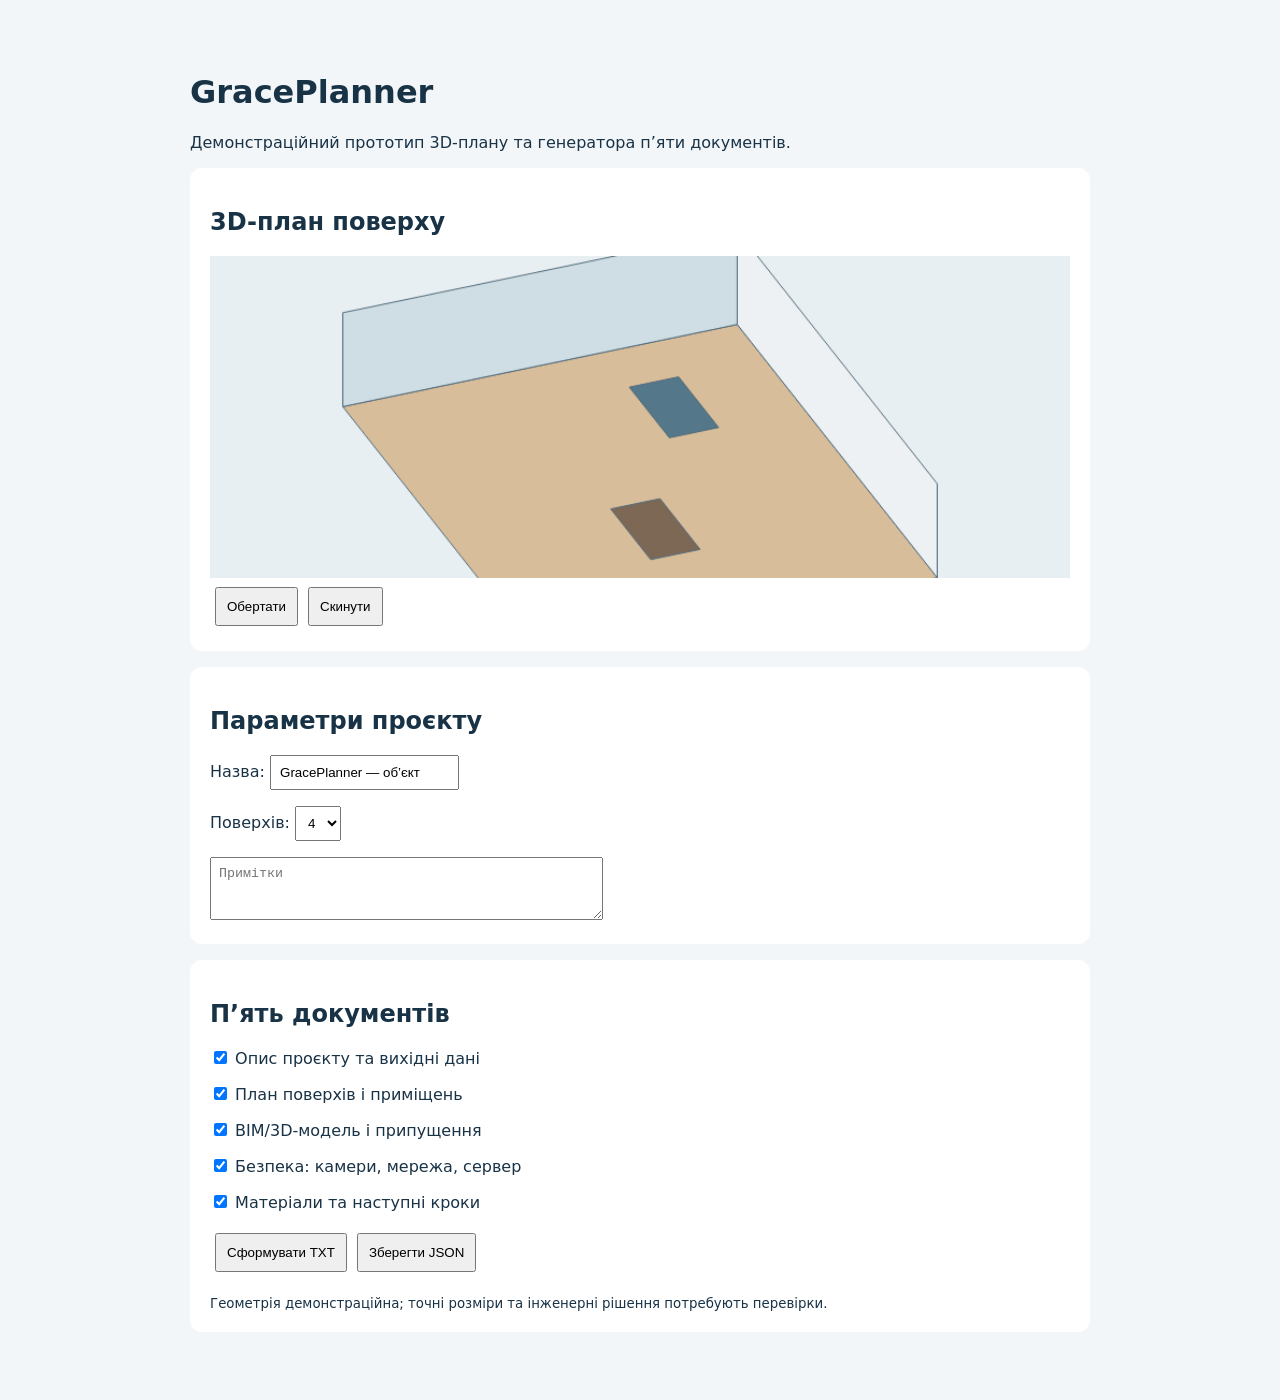
<file: graceplanner/index.html>
<!doctype html><html lang="uk"><meta charset="utf-8"><meta name="viewport" content="width=device-width,initial-scale=1"><title>GracePlanner</title><style>body{font:16px system-ui;max-width:900px;margin:32px auto;padding:20px;background:#f3f6f8;color:#183246}section{background:white;padding:20px;margin:16px 0;border-radius:12px}canvas{width:100%;background:#e8eff2}button{padding:10px;margin:5px}input,textarea,select{padding:8px}</style><h1>GracePlanner</h1><p>Демонстраційний прототип 3D-плану та генератора п’яти документів.</p><section><h2>3D-план поверху</h2><canvas id="c" width="800" height="300"></canvas><button onclick="a+=.3;draw()">Обертати</button><button onclick="a=.4;draw()">Скинути</button></section><section><h2>Параметри проєкту</h2><p>Назва: <input id="n" value="GracePlanner — об’єкт"></p><p>Поверхів: <select id="f"><option>1</option><option>2</option><option>3</option><option selected>4</option><option>5</option><option>6</option></select></p><textarea id="notes" placeholder="Примітки" rows="3" cols="45"></textarea></section><section><h2>П’ять документів</h2><div id="d"><p><input type="checkbox" checked> Опис проєкту та вихідні дані</p><p><input type="checkbox" checked> План поверхів і приміщень</p><p><input type="checkbox" checked> BIM/3D-модель і припущення</p><p><input type="checkbox" checked> Безпека: камери, мережа, сервер</p><p><input type="checkbox" checked> Матеріали та наступні кроки</p></div><button onclick="gen()">Сформувати TXT</button><button onclick="save()">Зберегти JSON</button><p id="s"></p><small>Геометрія демонстраційна; точні розміри та інженерні рішення потребують перевірки.</small></section><script>let a=.4;function draw(){let c=document.getElementById('c'),x=c.getContext('2d');x.clearRect(0,0,800,300);function p(X,Y,Z){return [400+(X*Math.cos(a)-Z*Math.sin(a)-X*Math.sin(a)-Z*Math.cos(a))*35,220+(X*Math.cos(a)-Z*Math.sin(a)+X*Math.sin(a)+Z*Math.cos(a))*18-Y*35]}function f(v,col){x.beginPath();v.forEach((v,i)=>{let t=p(...v);i?x.lineTo(...t):x.moveTo(...t)});x.closePath();x.fillStyle=col;x.fill();x.strokeStyle='#526b7b';x.stroke()}f([[-5,0,-4],[5,0,-4],[5,0,4],[-5,0,4]],'#d8bd9a');f([[-5,0,-4],[5,0,-4],[5,2.5,-4],[-5,2.5,-4]],'#edf1f3');f([[-5,0,-4],[-5,0,4],[-5,2.5,4],[-5,2.5,-4]],'#cfdee4');f([[-3,.5,-2],[-1,.5,-2],[-1,.5,-1],[-3,.5,-1]],'#54788a');f([[1,.5,0],[3,.5,0],[3,.5,1],[1,.5,1]],'#7d6856')}function data(){return {project:document.getElementById('n').value,floors:document.getElementById('f').value,notes:document.getElementById('notes').value,documents:[...document.querySelectorAll('#d input')].filter(e=>e.checked).map(e=>e.parentElement.innerText.trim())}}function dl(n,s,t){let u=URL.createObjectURL(new Blob([s],{type:t})),e=document.createElement('a');e.href=u;e.download=n;e.click();setTimeout(()=>URL.revokeObjectURL(u),1000)}function gen(){let z=data();dl('graceplanner-documents.txt',z.documents.map(t=>t+'\nПроєкт: '+z.project+'\nПоверхів: '+z.floors+'\nПримітки: '+(z.notes||'Не вказано')+'\nСтатус: чернетка для перевірки.').join('\n\n'),'text/plain;charset=utf-8');document.getElementById('s').innerText='Документ сформовано'}function save(){dl('graceplanner-project.json',JSON.stringify(data(),null,2),'application/json')}draw()</script>
</file>
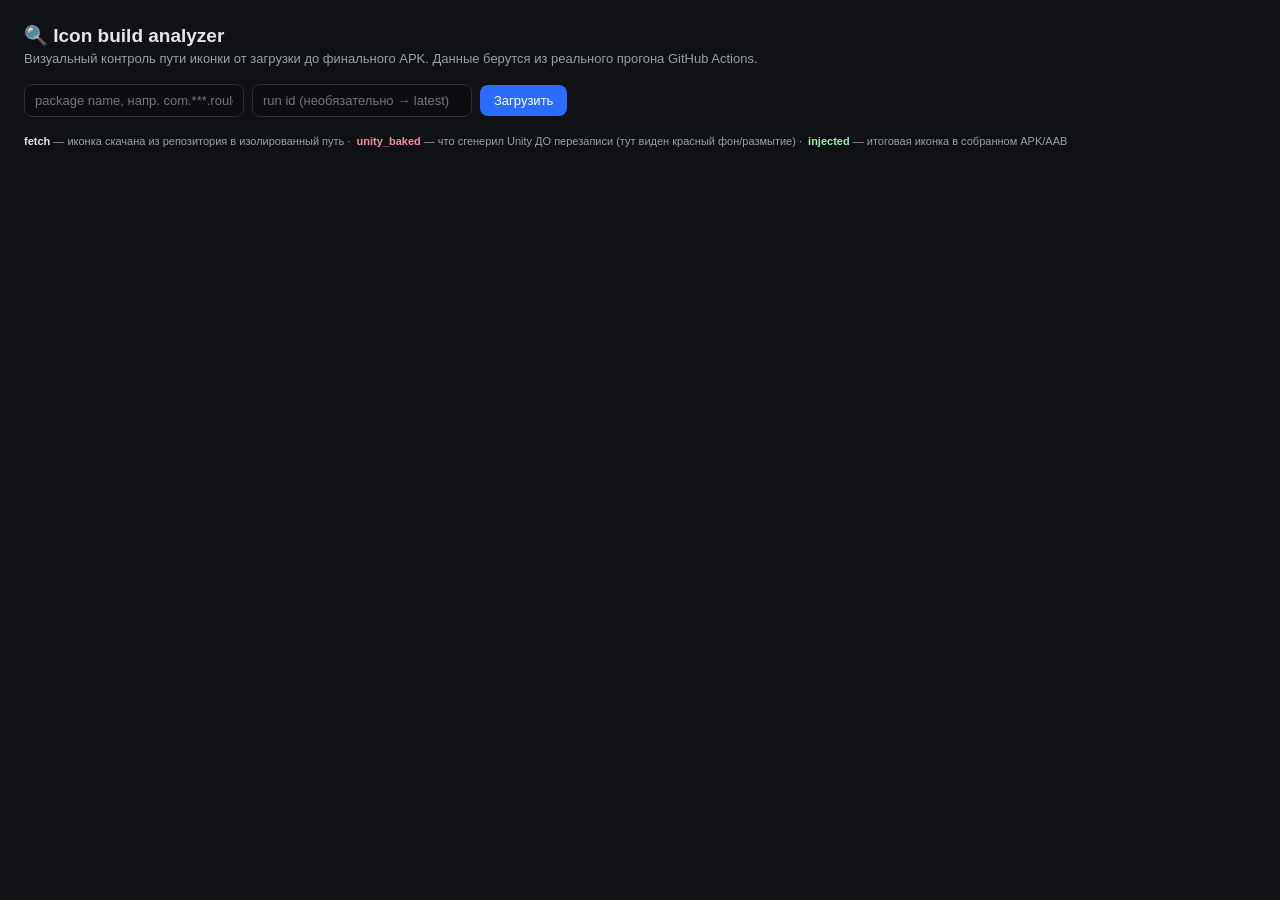
<file: icon/index.html>
<!doctype html>
<html lang="ru">
<head>
<meta charset="utf-8">
<meta name="viewport" content="width=device-width, initial-scale=1">
<title>ZeyWin · Icon build analyzer</title>
<style>
  :root{--bg:#0f1115;--card:#1b1f27;--line:#2a2f3a;--txt:#e6e6e6;--muted:#9aa0a6;--blue:#7fd1ff;--red:#ff8a9a;--green:#8ff0b0;--amber:#ffd479}
  *{box-sizing:border-box}
  body{margin:0;background:var(--bg);color:var(--txt);font-family:-apple-system,Segoe UI,Roboto,Arial,sans-serif;padding:24px}
  h1{font-size:19px;margin:0 0 4px}
  .sub{color:var(--muted);font-size:13px;margin-bottom:18px}
  .controls{display:flex;gap:8px;flex-wrap:wrap;align-items:center;margin-bottom:18px}
  input{background:#0c0e12;border:1px solid var(--line);color:var(--txt);border-radius:8px;padding:8px 10px;font-size:13px;min-width:220px}
  button{background:#2b6cff;border:0;color:#fff;border-radius:8px;padding:8px 14px;font-size:13px;cursor:pointer}
  button:hover{filter:brightness(1.1)}
  .flow{display:flex;gap:0;align-items:stretch;overflow-x:auto;padding-bottom:10px}
  .card{background:var(--card);border:1px solid var(--line);border-radius:12px;padding:12px;min-width:220px;max-width:240px;flex:0 0 auto}
  .card h3{margin:0 0 6px;font-size:12px}
  .card .act{font-size:11px;color:var(--muted);min-height:46px}
  .card img{width:84px;height:84px;border-radius:16px;display:block;margin:8px auto;background:#fff;object-fit:contain}
  .card .path{font-size:10px;color:#9ff;word-break:break-all}
  .card .md5{font-size:10px;color:var(--muted);margin-top:4px}
  .arrow{display:flex;align-items:center;color:#5b6472;font-size:22px;padding:0 4px;flex:0 0 auto}
  .badge{display:inline-block;font-size:10px;padding:2px 7px;border-radius:6px;margin-bottom:6px}
  .b-fetch{background:#10314a;color:var(--blue)}
  .b-baked{background:#4a1620;color:var(--red)}
  .b-injected{background:#10331f;color:var(--green)}
  .b-other{background:#2a2f3a;color:var(--muted)}
  .err{color:var(--red);background:#2a1216;border:1px solid #5a1320;border-radius:10px;padding:12px;font-size:13px}
  .ok{color:var(--green)}
  .meta{font-size:12px;color:var(--muted);margin-bottom:14px}
  .legend{font-size:11px;color:var(--muted);margin-top:16px}
  .legend b{color:var(--txt)}
</style>
</head>
<body>
<h1>🔍 Icon build analyzer</h1>
<div class="sub">Визуальный контроль пути иконки от загрузки до финального APK. Данные берутся из реального прогона GitHub Actions.</div>

<div class="controls">
  <input id="pkg" placeholder="package name, напр. com.***.roulette" value="">
  <input id="run" placeholder="run id (необязательно → latest)" value="">
  <button onclick="load()">Загрузить</button>
</div>

<div id="meta" class="meta"></div>
<div id="out"></div>

<div class="legend">
  <b>fetch</b> — иконка скачана из репозитория в изолированный путь ·&nbsp;
  <b style="color:var(--red)">unity_baked</b> — что сгенерил Unity ДО перезаписи (тут виден красный фон/размытие) ·&nbsp;
  <b style="color:var(--green)">injected</b> — итоговая иконка в собранном APK/AAB
</div>

<script>
const CI_CDN = "https://raw.githubusercontent.com/zey-win/ci-cd/main";

function badgeClass(step){
  if(step==="fetch") return "b-fetch";
  if(step==="unity_baked") return "b-baked";
  if(step==="injected") return "b-injected";
  return "b-other";
}
function label(step){ return step; }

async function load(){
  const pkg = document.getElementById("pkg").value.trim();
  const run = document.getElementById("run").value.trim();
  const meta = document.getElementById("meta");
  const out = document.getElementById("out");
  out.innerHTML = "";
  if(!pkg){ meta.textContent = "Введите package name."; return; }
  meta.textContent = "Загрузка трассировки для " + pkg + (run?(" · run "+run):" · latest") + " …";
  const file = run ? `${run}.json` : `latest.json`;
  const url = `${CI_CDN}/builds/${encodeURIComponent(pkg)}/icon-trace/${file}`;
  let data;
  try{
    const r = await fetch(url);
    if(!r.ok) throw new Error("HTTP "+r.status);
    data = await r.json();
  }catch(e){
    out.innerHTML = `<div class="err">
      <b>Трассировка не найдена (${e.message}).</b><br>
      Запрошен URL: <code>${url}</code><br><br>
      Почему:<br>
      • Прогон с таким <code>run</code> ещё не публиковал трейс — новый пайплайн начал писать трейс только с последнего коммита в <code>build-apk.yml</code>.<br>
      • Вы указали старый run (например 29682155143) — он собирался ДО нового пайплайна и трейса не оставлял.<br>
      • Package name указан неверно.<br><br>
      <b>Что сделать:</b> запустите новую сборку рулетки с обновлённым workflow. После прогона в ci-cd появятся <code>builds/&lt;pkg&gt;/icon-trace/latest.json</code> и <code>&lt;новый_run&gt;.json</code>. Тогда откройте страницу без параметра <code>run</code> (возьмёт latest) или с новым run id.
    </div>`;
    meta.textContent = "";
    return;
  }
  meta.innerHTML = `run_id: <code>${data.run_id}</code> · package: <code>${data.package}</code> · шагов: ${data.steps.length} <span class="ok">✓</span>`;
  render(data.steps);
}

function render(steps){
  const out = document.getElementById("out");
  let html = '<div class="flow">';
  steps.forEach((s,i)=>{
    const img = s.img ? `<img src="${s.img}">` : `<img style="background:#222">`;
    html += `
      <div class="card">
        <span class="badge ${badgeClass(s.step)}">${label(s.step)}</span>
        <h3>${s.action||""}</h3>
        ${img}
        <div class="path">${s.src||""} →<br>${s.dst||""}</div>
        <div class="md5">md5: ${s.md5||"?"}</div>
      </div>`;
    if(i < steps.length-1) html += `<div class="arrow">→</div>`;
  });
  html += '</div>';
  const hasInjected = steps.some(s => s.step === "injected");
  if(!hasInjected){
    html += '<div class="err" style="margin-top:14px">⚠ Трейс неполный: нет шага <b>injected</b>. Прогон, видимо, был отменён или упал до финальной инъекции иконки — перезапустите сборку целиком.</div>';
  }
  out.innerHTML = html;
}

// автозагрузка из URL ?pkg=...&run=...
const p = new URLSearchParams(location.search);
if(p.get("pkg")){ document.getElementById("pkg").value = p.get("pkg"); }
if(p.get("run")){ document.getElementById("run").value = p.get("run"); }
if(p.get("pkg")){ load(); }
</script>
</body>
</html>
</file>
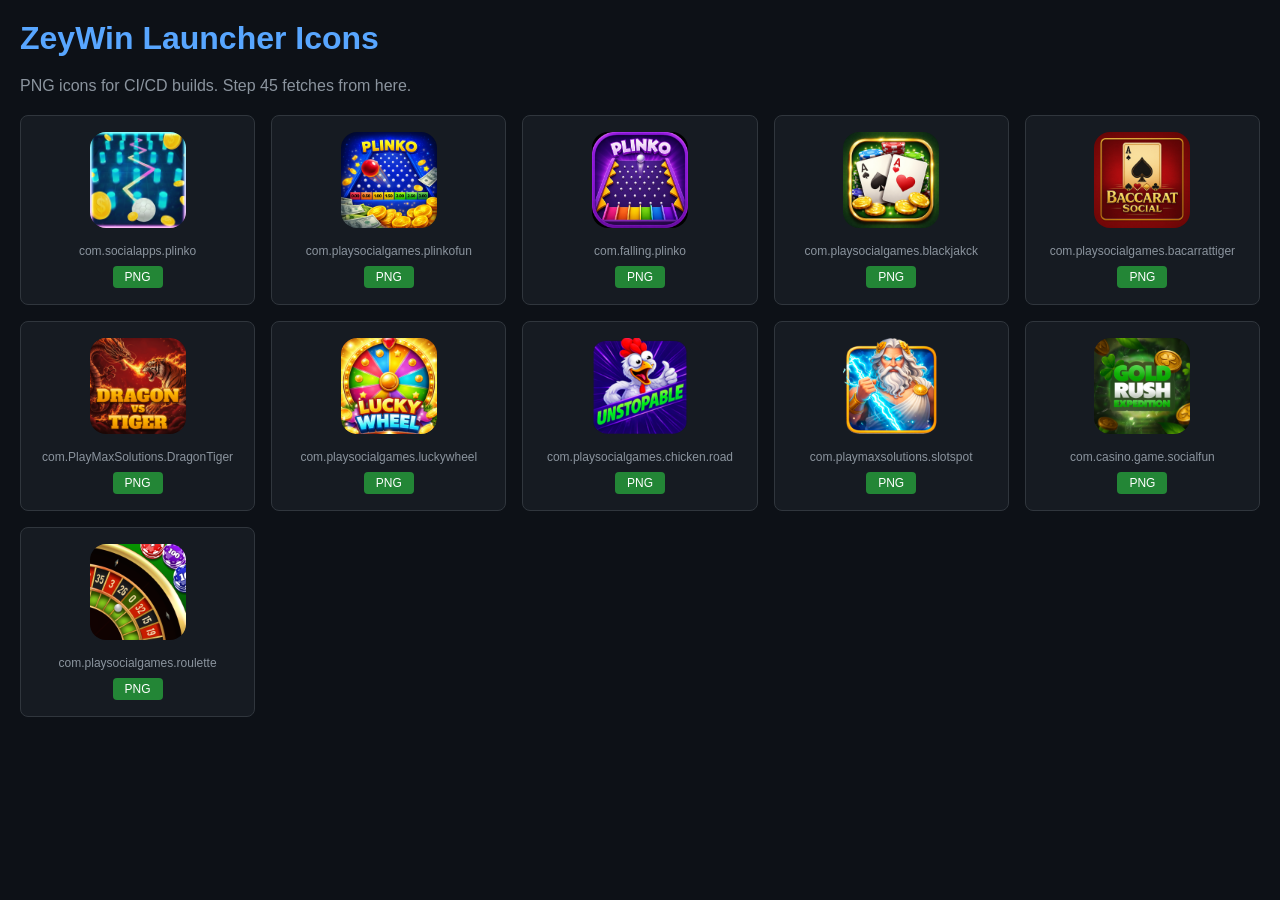
<file: icons/index.html>
<!DOCTYPE html>
<html lang="en">
<head>
  <meta charset="UTF-8">
  <meta name="viewport" content="width=device-width, initial-scale=1.0">
  <title>ZeyWin Icons</title>
  <style>
    * { margin: 0; padding: 0; box-sizing: border-box; }
    body { font-family: -apple-system, BlinkMacSystemFont, 'Segoe UI', Roboto, sans-serif; background: #0d1117; color: #c9d1d9; padding: 20px; }
    h1 { color: #58a6ff; margin-bottom: 20px; }
    .grid { display: grid; grid-template-columns: repeat(auto-fill, minmax(200px, 1fr)); gap: 16px; }
    .card { background: #161b22; border: 1px solid #30363d; border-radius: 8px; padding: 16px; text-align: center; }
    .card img { width: 96px; height: 96px; border-radius: 16px; margin-bottom: 12px; }
    .card .pkg { font-size: 12px; color: #8b949e; word-break: break-all; }
    .card .btn { display: inline-block; margin-top: 8px; padding: 4px 12px; background: #238636; color: #fff; text-decoration: none; border-radius: 4px; font-size: 12px; }
    .card .btn:hover { background: #2ea043; }
  </style>
</head>
<body>
  <h1>ZeyWin Launcher Icons</h1>
  <p style="color:#8b949e;margin-bottom:20px">PNG icons for CI/CD builds. Step 45 fetches from here.</p>
  <div id="icons" class="grid"></div>
  <script>
    const ICONS = [
      'com.socialapps.plinko', 'com.playsocialgames.plinkofun', 'com.falling.plinko',
      'com.playsocialgames.blackjakck', 'com.playsocialgames.bacarrattiger',
      'com.PlayMaxSolutions.DragonTiger', 'com.playsocialgames.luckywheel',
      'com.playsocialgames.chicken.road', 'com.playmaxsolutions.slotspot',
      'com.casino.game.socialfun', 'com.playsocialgames.roulette'
    ];
    const grid = document.getElementById('icons');
    ICONS.forEach(pkg => {
      const card = document.createElement('div');
      card.className = 'card';
      card.innerHTML = `
        <img src="${pkg}.png" alt="${pkg}" onerror="this.src='data:image/svg+xml,<svg xmlns=%22http://www.w3.org/2000/svg%22 viewBox=%220 0 100 100%22><rect fill=%22%2330363d%22 width=%22100%22 height=%22100%22/><text x=%2250%22 y=%2255%22 text-anchor=%22middle%22 fill=%22%238b949e%22 font-size=%2214%22>🎮</text></svg>'">
        <div class="pkg">${pkg}</div>
        <a class="btn" href="${pkg}.png">PNG</a>
      `;
      grid.appendChild(card);
    });
  </script>
</body>
</html>
</file>
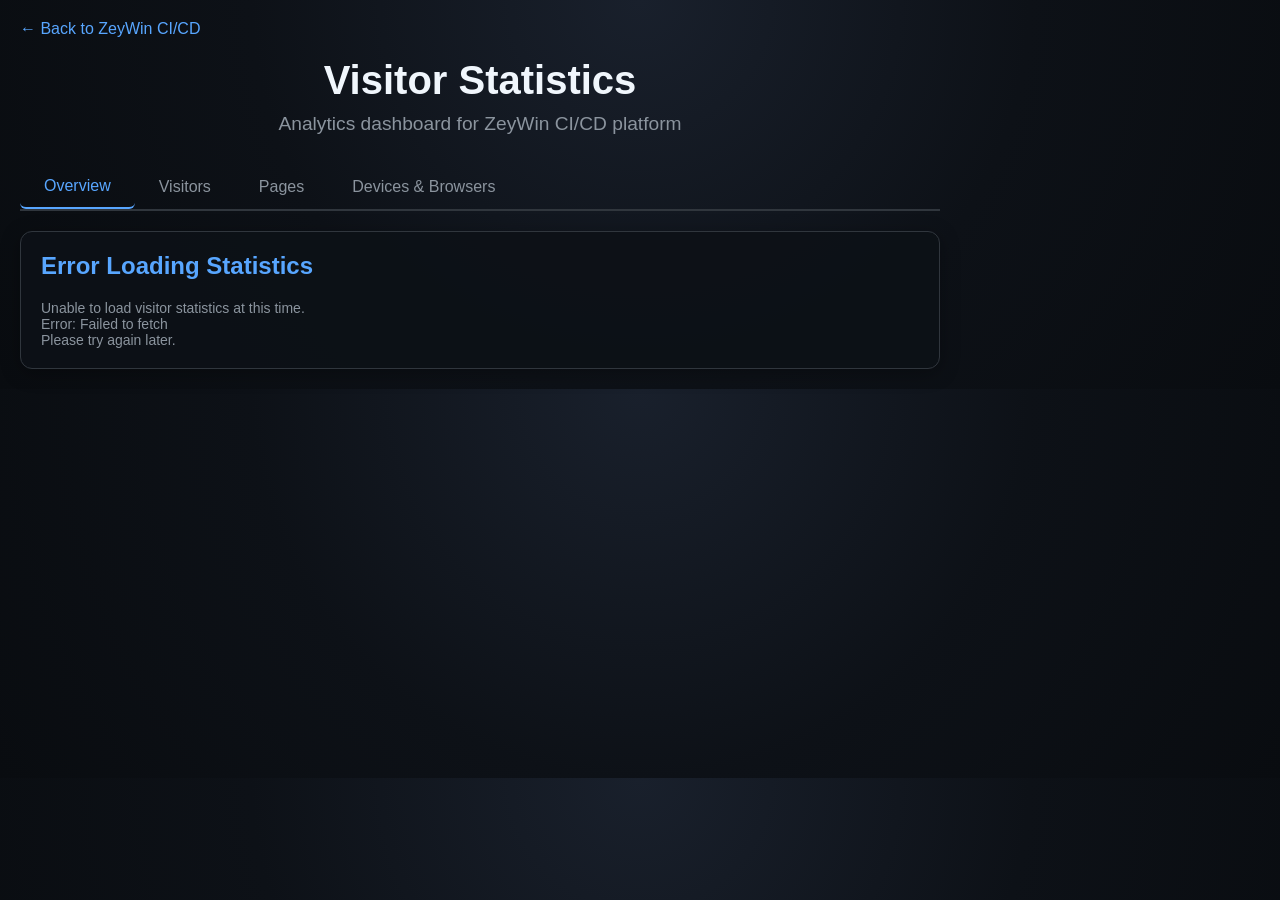
<file: users.html>
<!DOCTYPE html>
<html lang="ru">
<head>
  <meta charset="UTF-8">
  <meta name="viewport" content="width=device-width, initial-scale=1.0">
  <title>Visitor Statistics - ZeyWin CI/CD</title>
  <meta name="builder-api" content="https://zeywin-android-builder-api.vercel.app">
  <meta name="builder-key" content="3e9b0ac6ecd43c716a5c80255f6936b163a3ceaa">
  <link rel="stylesheet" href="styles-20260626.css?v6">
  <style>
    body {
      background: radial-gradient(circle at top, #19202c 0, #0d1117 52%, #090c10 100%);
      font-family: -apple-system, BlinkMacSystemFont, "Segoe UI", Roboto, Helvetica, Arial, sans-serif;
      color: #c9d1d9;
      padding: 20px;
      margin: 0;
    }
    
    .stats-container {
      max-width: 1200px;
      margin: 0 auto;
    }
    
    .stats-header {
      text-align: center;
      margin-bottom: 30px;
    }
    
    .stats-header h1 {
      font-size: 2.5rem;
      margin-bottom: 10px;
    }
    
    .stats-header p {
      font-size: 1.2rem;
      color: #8b949e;
    }
    
    .stats-grid {
      display: grid;
      grid-template-columns: repeat(auto-fit, minmax(300px, 1fr));
      gap: 20px;
      margin-bottom: 30px;
    }
    
    .stats-card {
      background: rgba(13, 17, 23, 0.9);
      border-radius: 12px;
      padding: 20px;
      border: 1px solid #30363d;
      box-shadow: 0 4px 20px rgba(0, 0, 0, 0.3);
    }
    
    .stats-card h2 {
      font-size: 1.5rem;
      margin-top: 0;
      margin-bottom: 20px;
      color: #58a6ff;
    }
    
    .stats-row {
      display: flex;
      justify-content: space-between;
      align-items: center;
      margin-bottom: 12px;
      padding: 8px 0;
      border-bottom: 1px solid #2d3542;
    }
    
    .stats-label {
      font-weight: 600;
      color: #8b949e;
    }
    
    .stats-value {
      font-size: 1.2rem;
      font-weight: 700;
      color: #e1e4e8;
    }
    
    .stats-value.high {
      color: #3fb950;
    }
    
    .stats-value.medium {
      color: #ff9800;
    }
    
    .stats-value.low {
      color: #f85149;
    }
    
    .stats-table {
      width: 100%;
      border-collapse: collapse;
      margin-top: 20px;
    }
    
    .stats-table th,
    .stats-table td {
      padding: 12px 15px;
      text-align: left;
      border-bottom: 1px solid #30363d;
    }
    
    .stats-table th {
      background: rgba(26, 32, 44, 0.5);
      font-weight: 600;
      color: #8b949e;
    }
    
    .stats-table tr:hover {
      background: rgba(88, 166, 255, 0.1);
    }
    
    .stats-tabs {
      display: flex;
      border-bottom: 2px solid #30363d;
      margin-bottom: 20px;
    }
    
    .stats-tab {
      padding: 12px 24px;
      cursor: pointer;
      border: none;
      background: none;
      color: #8b949e;
      font-size: 1rem;
      transition: all 0.3s;
    }
    
    .stats-tab:hover {
      color: #e1e4e8;
      background: rgba(88, 166, 255, 0.1);
    }
    
    .stats-tab.active {
      color: #58a6ff;
      border-bottom: 2px solid #58a6ff;
    }
    
    .stats-section {
      display: none;
    }
    
    .stats-section.active {
      display: block;
    }
    
    .visitor-list {
      max-height: 400px;
      overflow-y: auto;
    }
    
    .visitor-item {
      display: flex;
      align-items: center;
      padding: 12px;
      border-bottom: 1px solid #2d3542;
    }
    
    .visitor-avatar {
      width: 40px;
      height: 40px;
      border-radius: 50%;
      background: #30363d;
      display: flex;
      align-items: center;
      justify-content: center;
      margin-right: 12px;
      font-weight: 600;
    }
    
    .visitor-info {
      flex: 1;
    }
    
    .visitor-ip {
      font-size: 0.9rem;
      color: #8b949e;
    }
    
    .visitor-path {
      font-weight: 600;
      color: #58a6ff;
    }
    
    .visitor-time {
      font-size: 0.85rem;
      color: #8b949e;
    }
    
    .back-link {
      display: inline-block;
      margin-bottom: 20px;
      color: #58a6ff;
      text-decoration: none;
    }
    
    .back-link:hover {
      text-decoration: underline;
    }
    
    .stats-footer {
      text-align: center;
      margin-top: 40px;
      padding-top: 20px;
      border-top: 1px solid #30363d;
      color: #8b949e;
      font-size: 0.9rem;
    }
    
    .device-breakdown, .browser-breakdown {
      display: flex;
      flex-direction: column;
      gap: 10px;
    }
    
    .breakdown-item {
      display: flex;
      justify-content: space-between;
      padding: 8px 12px;
      background: rgba(13, 17, 23, 0.5);
      border-radius: 6px;
      border: 1px solid #2d3542;
    }
    
    .breakdown-label {
      font-weight: 600;
    }
    
    .breakdown-value {
      color: #58a6ff;
    }
    
    .error-box {
      background: rgba(248, 81, 73, 0.1);
      border: 1px solid #f85149;
      border-radius: 12px;
      padding: 20px;
      color: #f85149;
    }
  </style>
</head>
<body>
  <div class="stats-container">
    <a href="./" class="back-link">← Back to ZeyWin CI/CD</a>
    
    <div class="stats-header">
      <h1>Visitor Statistics</h1>
      <p>Analytics dashboard for ZeyWin CI/CD platform</p>
    </div>
    
    <div class="stats-tabs">
      <button class="stats-tab active" data-tab="overview">Overview</button>
      <button class="stats-tab" data-tab="visitors">Visitors</button>
      <button class="stats-tab" data-tab="pages">Pages</button>
      <button class="stats-tab" data-tab="devices-browsers">Devices & Browsers</button>
    </div>
    
    <div id="overview" class="stats-section active">
      <div class="stats-grid">
        <div class="stats-card">
          <h2>Site Overview</h2>
          <div class="stats-row">
            <span class="stats-label">Total Visitors:</span>
            <span class="stats-value high" id="total-visitors">--</span>
          </div>
          <div class="stats-row">
            <span class="stats-label">Unique Visitors:</span>
            <span class="stats-value medium" id="unique-visitors">--</span>
          </div>
          <div class="stats-row">
            <span class="stats-label">Total Page Views:</span>
            <span class="stats-value high" id="page-views">--</span>
          </div>
          <div class="stats-row">
            <span class="stats-label">Peak Hour:</span>
            <span class="stats-value" id="peak-hour">--</span>
          </div>
          <div class="stats-row">
            <span class="stats-label">Active Sessions:</span>
            <span class="stats-value" id="active-sessions">--</span>
          </div>
        </div>
        
        <div class="stats-card">
          <h2>Today's Statistics</h2>
          <div id="daily-stats">
            <div class="stats-row">
              <span class="stats-label">Today's Visitors:</span>
              <span class="stats-value" id="daily-visitors">--</span>
            </div>
            <div class="stats-row">
              <span class="stats-label">Today's Page Views:</span>
              <span class="stats-value" id="daily-page-views">--</span>
            </div>
          </div>
        </div>
        
        <div class="stats-card">
          <h2>Top Pages</h2>
          <div id="top-pages-list">
            <div class="stats-row" style="padding: 8px 0; border-bottom: none;">
              <span class="stats-label">Page / Views</span>
              <span class="stats-label">Unique IPs</span>
            </div>
          </div>
        </div>
      </div>
      
      <div class="stats-card">
        <h2>Recent Activity</h2>
        <div class="visitor-list" id="recent-activity">
          <div class="visitor-item">
            <div class="visitor-avatar">?</div>
            <div class="visitor-info">
              <div class="visitor-path">Loading...</div>
              <div class="visitor-ip">Loading...</div>
            </div>
            <div class="visitor-time">Loading...</div>
          </div>
        </div>
      </div>
    </div>
    
    <div id="visitors" class="stats-section">
      <div class="stats-card">
        <h2>Recent Visitors</h2>
        <div class="visitor-list" id="visitors-list">
        </div>
      </div>
    </div>
    
    <div id="pages" class="stats-section">
      <div class="stats-card">
        <h2>Page Analytics</h2>
        <table class="stats-table" id="pages-table">
          <thead>
            <tr>
              <th>Page</th>
              <th>Views</th>
              <th>Unique Visitors</th>
              <th>% of Total</th>
            </tr>
          </thead>
          <tbody>
          </tbody>
        </table>
      </div>
    </div>
    
    <div id="devices-browsers" class="stats-section">
      <div class="stats-grid">
        <div class="stats-card">
          <h2>Device Types</h2>
          <div class="device-breakdown" id="device-breakdown">
          </div>
        </div>
        
        <div class="stats-card">
          <h2>Browser Statistics</h2>
          <div class="browser-breakdown" id="browser-breakdown">
          </div>
        </div>
      </div>
    </div>
  </div>
  
  <script>
    const API_BASE = document.querySelector('meta[name="builder-api"]')?.content?.replace(/\/$/, '') || 'https://zeywin-android-builder-api.vercel.app';
    
    function api(path) {
      return `${API_BASE}${path}`;
    }
    
    function showStatsTab(tabId) {
      document.querySelectorAll('.stats-tab').forEach(t => t.classList.remove('active'));
      document.querySelectorAll('.stats-section').forEach(s => s.classList.remove('active'));
      
      const tabBtn = document.querySelector(`.stats-tab[data-tab="${tabId}"]`);
      const section = document.getElementById(tabId);
      if (tabBtn) tabBtn.classList.add('active');
      if (section) section.classList.add('active');
    }
    
    function formatTimeAgo(timestamp) {
      const now = new Date();
      const visitTime = new Date(timestamp);
      const diffMs = now - visitTime;
      const diffMins = Math.floor(diffMs / 60000);
      const diffHours = Math.floor(diffMs / 3600000);
      const diffDays = Math.floor(diffMs / 86400000);
      
      if (diffMins < 1) return 'Just now';
      if (diffMins < 60) return `${diffMins} min ago`;
      if (diffHours < 24) return `${diffHours} hour${diffHours > 1 ? 's' : ''} ago`;
      if (diffDays < 7) return `${diffDays} day${diffDays > 1 ? 's' : ''} ago`;
      return visitTime.toLocaleDateString();
    }
    
    function updateTopPages(topPages) {
      const container = document.getElementById('top-pages-list');
      if (!container) return;
      
      container.innerHTML = '';
      
      if (!topPages || Object.keys(topPages).length === 0) {
        container.innerHTML = '<div style="color: #8b949e; font-style: italic;">No page data available</div>';
        return;
      }
      
      let totalViews = 0;
      Object.values(topPages).forEach(page => {
        totalViews += page.views;
      });
      
      Object.entries(topPages).forEach(([path, data]) => {
        const percentage = ((data.views / totalViews) * 100).toFixed(1);
        const uniqueCount = data.uniqueIPs?.length || 0;
        
        const row = document.createElement('div');
        row.className = 'stats-row';
        row.innerHTML = `
          <span class="stats-label">${path}</span>
          <span class="stats-value">${data.views} views</span>
          <span class="stats-label">Unique: ${uniqueCount}</span>
        `;
        
        container.appendChild(row);
      });
    }
    
    function updateRecentVisitors(visitors, containerId) {
      const container = document.getElementById(containerId);
      if (!container) return;
      
      container.innerHTML = '';
      
      if (!visitors || visitors.length === 0) {
        container.innerHTML = '<div style="color: #8b949e; font-style: italic;">No recent visitor activity</div>';
        return;
      }
      
      visitors.forEach(visitor => {
        const visitorElement = document.createElement('div');
        visitorElement.className = 'visitor-item';
        
        const avatarLetter = visitor.ip ? visitor.ip.charAt(0) : '?';
        
        visitorElement.innerHTML = `
          <div class="visitor-avatar">${avatarLetter}</div>
          <div class="visitor-info">
            <div class="visitor-path">${visitor.path || '/'}</div>
            <div class="visitor-ip">IP: ${visitor.ip || 'Unknown'}</div>
          </div>
          <div class="visitor-time">${formatTimeAgo(visitor.timestamp)}</div>
        `;
        
        container.appendChild(visitorElement);
      });
    }
    
    function updateDeviceBrowserStats(stats) {
      const deviceContainer = document.getElementById('device-breakdown');
      const browserContainer = document.getElementById('browser-breakdown');
      
      const deviceTypes = {
        'iOS': 0,
        'Android': 0,
        'Mac': 0,
        'Windows': 0,
        'Unknown': 0
      };
      
      const uaStats = stats.userAgentStats || {};
      Object.entries(uaStats).forEach(([ua, data]) => {
        if (/iPhone|iPad|iPod/.test(ua)) deviceTypes['iOS'] += data.views;
        else if (/Android/.test(ua)) deviceTypes['Android'] += data.views;
        else if (/Macintosh/.test(ua)) deviceTypes['Mac'] += data.views;
        else if (/Windows/.test(ua)) deviceTypes['Windows'] += data.views;
        else deviceTypes['Unknown'] += data.views;
      });
      
      if (deviceContainer) {
        deviceContainer.innerHTML = '';
        Object.entries(deviceTypes).forEach(([device, count]) => {
          if (count > 0) {
            const item = document.createElement('div');
            item.className = 'breakdown-item';
            item.innerHTML = `
              <span class="breakdown-label">${device}</span>
              <span class="breakdown-value">${count} views</span>
            `;
            deviceContainer.appendChild(item);
          }
        });
      }
      
      if (browserContainer) {
        browserContainer.innerHTML = '';
        Object.entries(uaStats).forEach(([browser, data]) => {
          const item = document.createElement('div');
          item.className = 'breakdown-item';
          item.innerHTML = `
            <span class="breakdown-label">${browser}</span>
            <span class="breakdown-value">${data.views} views (${data.visitors} visitors)</span>
          `;
          browserContainer.appendChild(item);
        });
      }
    }
    
    async function loadStats() {
      try {
        const [allStats, recentVisits, pageStats] = await Promise.all([
          fetch(api('/api/stats')).then(r => {
            if (!r.ok) throw new Error(`HTTP ${r.status}`);
            return r.json();
          }),
          fetch(api('/api/stats/recent-visits?limit=20')).then(r => {
            if (!r.ok) throw new Error(`HTTP ${r.status}`);
            return r.json();
          }),
          fetch(api('/api/stats/page-stats')).then(r => {
            if (!r.ok) throw new Error(`HTTP ${r.status}`);
            return r.json();
          })
        ]);
        
        // Overview
        document.getElementById('total-visitors').textContent = allStats.totalVisitors || 0;
        document.getElementById('unique-visitors').textContent = allStats.uniqueVisitors || 0;
        document.getElementById('page-views').textContent = allStats.pageViews || 0;
        
        const dailyStats = allStats.dailyStats || {};
        const today = Object.keys(dailyStats)[0] || 'Today';
        const todayData = dailyStats[today];
        
        document.getElementById('daily-visitors').textContent = todayData?.visitors || 0;
        document.getElementById('daily-page-views').textContent = todayData?.pageViews || 0;
        
        // Peak hour
        const hourStats = [];
        if (allStats.hourlyStats && Array.isArray(allStats.hourlyStats)) {
          allStats.hourlyStats.forEach(h => {
            if (h.views > 0) {
              hourStats.push(h);
            }
          });
        }
        
        if (hourStats.length > 0) {
          const peakHour = hourStats.reduce((max, current) => current.views > max.views ? current : max);
          document.getElementById('peak-hour').textContent = `${peakHour.hour}:00 - ${peakHour.views} views`;
        }
        
        // Active sessions (last 5 minutes)
        const now = new Date();
        const fiveMinutesAgo = new Date(now.getTime() - 5 * 60 * 1000);
        const activeSessions = allStats.recentVisits?.filter(v => 
          new Date(v.timestamp) > fiveMinutesAgo
        ).length || 0;
        document.getElementById('active-sessions').textContent = activeSessions;
        
        updateTopPages(allStats.topPages || {});
        updateRecentVisitors(allStats.recentVisits || [], 'recent-activity');
        
        // Visitors tab
        updateRecentVisitors(recentVisits, 'visitors-list');
        
        // Pages tab
        updatePageStats(pageStats);
        
        // Devices & Browsers
        updateDeviceBrowserStats(allStats);
        
        // Init tabs
        initStatsTabs();
        
      } catch (error) {
        console.error('Failed to load statistics:', error);
        document.getElementById('overview').innerHTML = `
          <div class="stats-card">
            <h2>Error Loading Statistics</h2>
            <p>Unable to load visitor statistics at this time.</p>
            <p>Error: ${error.message}</p>
            <p>Please try again later.</p>
          </div>
        `;
      }
    }
    
    function updatePageStats(pageStats) {
      const tableBody = document.querySelector('#pages-table tbody');
      if (!tableBody) return;
      
      tableBody.innerHTML = '';
      
      const topPages = pageStats.topPages || {};
      
      let totalViews = 0;
      Object.values(topPages).forEach(page => {
        totalViews += page.views;
      });
      
      if (totalViews === 0) {
        const row = document.createElement('tr');
        row.innerHTML = `<td colspan="4" style="text-align:center;color:#8b949e;">No page data available</td>`;
        tableBody.appendChild(row);
        return;
      }
      
      Object.entries(topPages).forEach(([path, data]) => {
        const percentage = ((data.views / totalViews) * 100).toFixed(1);
        const uniqueCount = data.uniqueIPs?.length || 0;
        
        const row = document.createElement('tr');
        row.innerHTML = `
          <td>${path}</td>
          <td>${data.views}</td>
          <td>${uniqueCount}</td>
          <td>${percentage}%</td>
        `;
        tableBody.appendChild(row);
      });
    }
    
    function initStatsTabs() {
      const tabs = document.querySelectorAll('.stats-tab');
      tabs.forEach(tab => {
        tab.addEventListener('click', () => {
          const tabId = tab.getAttribute('data-tab');
          showStatsTab(tabId);
        });
      });
    }
    
    document.addEventListener('DOMContentLoaded', loadStats);
  </script>
</body>
</html>
</file>
<file: styles-20260626.css>
*{margin:0;padding:0;box-sizing:border-box}
body{background:#0d1117;color:#c9d1d9;font-family:-apple-system,BlinkMacSystemFont,'Segoe UI',Helvetica,Arial,sans-serif;padding:0;max-width:960px;margin:0 auto}
header{background:#161b22;margin:0;padding:0}
h1{font-size:24px;color:#f0f6fc}
h2{font-size:18px;margin-bottom:12px;color:#f0f6fc}
p{color:#8b949e;font-size:14px}
button{cursor:pointer;padding:8px 16px;border:none;border-radius:6px;font-size:14px}
#new-build{position:relative;overflow:hidden;background:linear-gradient(135deg,#7c3aed,#a855f7);color:#fff;border:none}
#new-build:hover{background:linear-gradient(135deg,#8b46f0,#b967ff)}
#new-build::after{content:"";position:absolute;top:0;left:0;right:0;bottom:0;pointer-events:none;background:linear-gradient(115deg,transparent 35%,rgba(255,255,255,0.6) 50%,transparent 65%);background-size:250% 250%;animation:btn-shine 7s ease-in-out infinite}
@keyframes btn-shine{0%{background-position:150% 0%}40%{background-position:-50% 100%}60%{background-position:-50% 100%}100%{background-position:150% 0%}}
.btn-secondary{background:#21262d;color:#c9d1d9;border:1px solid #30363d}
#modal{position:fixed;inset:0;background:rgba(0,0,0,0.7);display:flex;align-items:center;justify-content:center;z-index:9999}
#modal.hidden{display:none}
#modal h2{margin-bottom:16px}
#modal form{background:#161b22;padding:24px;border-radius:8px;border:1px solid #30363d;width:480px;max-width:calc(100vw - 100px);max-height:calc(100vh - 100px);overflow-y:auto;position:relative;z-index:0;transition:box-shadow .5s}
#modal form{animation:glow-breathe 6s ease-in-out infinite}@keyframes glow-breathe{0%,90%,100%{border-color:rgba(168,85,247,0.03);box-shadow:none}40%,50%{border-color:rgba(192,132,252,0.45);box-shadow:0 0 12px rgba(168,85,247,0.45),0 0 30px rgba(168,85,247,0.15),0 0 50px rgba(139,92,246,0.06),inset 0 0 10px rgba(168,85,247,0.04)}}
label{display:block;margin-bottom:2px;font-size:15px;font-weight:600;color:#8b949e}
label input,label select{display:block;width:100%;margin-top:4px;padding:8px;background:#0d1117;border:1px solid #30363d;border-radius:4px;color:#c9d1d9;font-size:14px}
.il{display:block!important;margin-bottom:2px!important;font-size:0!important}
.il .fw{display:flex;align-items:center;background:#0d1117;border:1px solid #30363d;border-radius:6px;padding:4px 8px;gap:4px;width:100%;min-height:30px}
.il .fp{color:#8b949e;font-size:12px;font-weight:600;white-space:nowrap;flex-shrink:0;line-height:1}
.il select,.il input{border:none!important;background:transparent!important;padding:0!important;margin:0!important;flex:1;min-width:0;min-height:auto!important;outline:none;color:#c9d1d9;font-size:13px;height:auto;width:auto;display:block}
.il .step-btn{width:22px;height:22px;font-size:12px;flex-shrink:0;border-radius:4px}
input[type=number]::-webkit-inner-spin-button,input[type=number]::-webkit-outer-spin-button{-webkit-appearance:none;margin:0}
input[type=number]{-moz-appearance:textfield}
input[name^="admob_"]{text-align:right;direction:rtl}
input[name="zeywin_api_key"]{text-align:right;direction:rtl}
.step-btn{background:#21262d;border:1px solid #30363d;color:#c9d1d9;width:32px;height:32px;border-radius:4px;font-size:16px;line-height:1;padding:0;display:flex;align-items:center;justify-content:center;cursor:pointer;flex-shrink:0}
.step-btn:hover{background:#30363d}
.firebase-row .fw{border-style:dashed!important;border-color:#30363d!important;cursor:pointer}
.firebase-btn{background:#d4871a;color:#fff;padding:6px 14px;border-radius:6px;font-size:12px;font-weight:600;cursor:pointer;flex-shrink:0}
.firebase-btn:hover{background:#e09e30}
.admob-field{overflow:hidden;max-height:0;opacity:0;margin:0;padding:0;border:0;pointer-events:none;transition:max-height .5s ease,opacity .5s ease,margin .5s ease,padding .5s ease}
.admob-field.show{max-height:90px;opacity:1;margin:0 0 2px;padding:0;border:0;pointer-events:auto}
.pkg-hidden{overflow:hidden;max-height:0;opacity:0;margin:0;padding:0;border:0;pointer-events:none;transition:max-height .5s ease,opacity .5s ease,margin .5s ease,padding .5s ease}
.pkg-hidden.show{max-height:90px;opacity:1;margin:0 0 2px;padding:0;border:0;pointer-events:auto}
.form-row{display:flex;gap:2px;margin-bottom:2px}
.icon-format-row{display:grid;grid-template-columns:auto 1fr;gap:3px;margin-bottom:2px;align-items:start;margin-top:-3px}
.icon-col{display:flex;flex-direction:column;align-items:center;gap:0;margin-top:25px}
#icon-wrapper{width:72px;height:72px;border-radius:10px;display:flex;align-items:center;justify-content:center;position:relative}
#icon-placeholder{font-size:11px;color:#8b949e;text-align:center;line-height:1.2;padding:4px;word-break:break-word}
.icon-btns{display:flex;flex-direction:column;gap:0;width:100%}
.icon-btn{display:block;width:100%;padding:6px 8px;border-radius:4px;font-size:11px;font-weight:600;border:none;cursor:pointer;text-align:center;line-height:1.3;margin:0!important}
.icon-btn-upload{background:#238636;color:#fff}
.icon-btn-upload:hover{background:#2ea043}
.icon-btn-gen{background:#1f6feb;color:#fff}
.icon-btn-gen:hover{background:#388bfd}
.format-col{display:flex;flex-direction:column;gap:2px;min-width:0}

#build-form .format-col{gap:1px}
#build-form .format-col label{margin-bottom:1px;font-size:14px;font-weight:600}
#build-form .format-col input,#build-form .format-col select{margin-top:0;padding:2px 6px;min-height:20px}
#build-form .format-col .step-btn{width:18px;height:18px;font-size:11px}

@keyframes fadeSlideUp{from{opacity:0;transform:translateY(10px)}to{opacity:1;transform:translateY(0)}}
.fade-in{animation:fadeSlideUp .5s ease-out}
.fade-in-delayed{animation:fadeSlideUp .5s ease-out .6s both}
.spinner-inline{display:inline-flex;align-items:center;width:20px;height:20px}
.spinner-inline .spinner{width:18px;height:18px;border:2px solid #30363d;border-top-color:#58a6ff;border-radius:50%;animation:spin .3s linear infinite}
.icon-spinner{width:30px;height:30px;border:2px solid #30363d;border-top-color:#58a6ff;border-radius:50%;animation:spin .3s linear infinite}
.modal-actions{display:flex;gap:2px;justify-content:space-between;margin-top:2px}
.modal-actions button{padding:8px 20px}
.btn-cancel{background:#21262d;color:#8b949e;border:1px solid #30363d}
.btn-cancel:hover{background:#30363d;color:#c9d1d9}
@keyframes btn-rainbow{0%,100%{background:#238636;box-shadow:0 0 8px rgba(35,134,54,0.5)}33%{background:#1f6feb;box-shadow:0 0 8px rgba(31,111,235,0.5)}66%{background:#d4871a;box-shadow:0 0 8px rgba(212,135,26,0.5)}}
.modal-actions button[type=submit]{background:#238636;color:#fff;animation:btn-rainbow 7.5s ease-in-out infinite;font-weight:700}
#modal-submit{position:relative}
#modal-submit.btn-pressed{transform:translateY(1px);filter:brightness(.85);box-shadow:inset 0 2px 6px rgba(0,0,0,.45);animation:none}
#modal-submit .btn-spinner{position:relative;z-index:2;display:inline-block;width:14px;height:14px;margin-right:6px;border:2px solid rgba(255,255,255,.35);border-top-color:#fff;border-radius:50%;animation:spin .8s linear infinite;vertical-align:-2px}
#build-progress{position:absolute;inset:0;background:#161b22;border-radius:8px;display:flex;flex-direction:column;align-items:center;justify-content:center;z-index:10;padding:24px}
#build-progress.hidden{display:none}
#bp-spinner{display:flex;flex-direction:column;align-items:center;gap:10px;margin-bottom:14px}
#bp-spinner .spinner{width:48px;height:48px;border:4px solid #30363d;border-top-color:#a855f7;border-radius:50%;animation:spin 1s linear infinite}
.bp-caption{font-size:14px;color:#c9d1d9;letter-spacing:.02em}
.bp-active{display:flex;flex-direction:column;align-items:center;gap:10px;padding:14px 0;border-bottom:1px solid #21262d}
.bp-active-label{font-weight:700;font-size:2em;line-height:1.15;color:#fff;text-align:center;max-width:90%}
.bp-active-icon{width:112px;height:112px;border-radius:20px;object-fit:contain;background:#0d1117;box-shadow:0 6px 18px rgba(0,0,0,.45);margin-top:4px}
.bp-done{padding:8px 0;border-bottom:1px solid #21262d;color:#c9d1d9;font-size:13px;text-align:center}
#bp-steps{font-size:13px;color:#58a6ff;text-align:center;line-height:1.8;max-height:100%;overflow:auto;width:100%}
#bp-close{position:absolute;top:8px;right:8px;width:30px;height:30px;border:none;border-radius:6px;background:#21262d;color:#c9d1d9;font-size:16px;line-height:1;cursor:pointer;z-index:11}
#bp-close:hover{background:#30363d;color:#fff}
.build-card{background:#161b22;border:1px solid #30363d;border-radius:12px;padding:8px;margin-bottom:6px;display:flex;align-items:center;gap:10px;position:relative;overflow:hidden}
.build-card.in-progress::before{content:"";position:absolute;inset:0;background-image:url('animation.gif');background-size:auto;background-position:center;background-repeat:repeat;opacity:0.25;pointer-events:none;z-index:1;mix-blend-mode:plus-lighter}
.card-icon-wrap{flex-shrink:0;width:76px;height:76px;background:#21262d;border-radius:10px;display:flex;align-items:center;justify-content:center}
.card-icon{max-width:100%;max-height:100%;border-radius:10px;object-fit:contain;display:block}
.card-icon-placeholder{display:flex;align-items:center;justify-content:center;font-size:32px;background:#21262d}
.card-body{display:flex;flex:1;min-width:0;align-items:center;gap:6px}
.card-text{flex:1;min-width:0;display:flex;flex-direction:column;gap:0;line-height:1.15}
.build-card .app-name{font-weight:700;font-size:18px;color:#fff;white-space:nowrap;overflow:hidden;text-overflow:ellipsis}
.build-card .meta{font-size:13px;color:#8b949e;white-space:nowrap;overflow:hidden;text-overflow:ellipsis}
.build-card .status{padding:3px 8px;border-radius:6px;font-size:13px;font-weight:600;white-space:nowrap;display:inline-flex;align-items:center}
.status-small{padding:2px 6px;font-size:12px}
.status-row{display:flex;align-items:center;gap:4px}
.build-card .btn-group{display:flex;flex-direction:column;gap:4px;align-items:stretch;flex-shrink:0;flex-wrap:wrap;justify-content:flex-end}
.build-card .btn-group a,.dl-btn,.del-btn,.log-btn{padding:5px 10px;border-radius:6px;font-size:12px;text-decoration:none;cursor:pointer;border:none;display:inline-block;line-height:1.3;white-space:nowrap}
.dl-btn{text-align:center;font-weight:600;min-width:44px;padding:5px 10px;border-radius:6px;font-size:12px;text-decoration:none;cursor:pointer;border:none;display:inline-block;line-height:1.3;white-space:nowrap}
.del-btn{padding:4px 10px;border-radius:6px;font-size:12px;font-weight:600}
.version-line{font-size:13px;color:#8b949e}
.ver-block{margin-top:3px;display:flex;flex-direction:column;gap:1px}
.ver-row{display:flex;align-items:baseline;gap:5px;line-height:1.2}
.ver-key{font-size:10px;color:#6e7681;font-family:system-ui,sans-serif;font-weight:400;white-space:nowrap}
.ver-val{font-size:15px;font-weight:700;color:#58a6ff;font-family:"Segoe UI",system-ui,sans-serif;letter-spacing:.2px}
.ver-val-code{font-size:14px;font-weight:600;color:#3fb950;font-family:"SFMono-Regular",Consolas,"Liberation Mono",Menlo,monospace}
.ver-val-build{font-size:11px;font-weight:500;color:#8b949e;font-family:Georgia,"Times New Roman",serif;font-style:italic}
.ver-row-build{margin-top:1px}
.build-card{cursor:pointer}
.build-card input, .build-card a, .build-card button{cursor:auto}
#detail-banner{font-family:system-ui,sans-serif}
.btn-restart{background:#d4871a !important}
#build-form .changed{outline:2px solid #d4871a;outline-offset:1px;background:#2a1d08;color:#ffd9a0}
#build-form .changed:focus{outline-color:#ffb347}
@media(max-width:820px){.card-icon-wrap{width:60px;height:60px}.build-card .app-name{font-size:16px}.card-icon-placeholder{font-size:26px}.build-card .meta{font-size:12px}.build-card .status{font-size:12px}.build-card .btn-group a,.dl-btn,.del-btn,.log-btn{font-size:11px}.dl-btn{font-size:11px}.version-line{font-size:12px}}
@media(max-width:600px){.build-card{padding:4px;gap:4px}.card-icon-wrap{width:44px;height:44px;border-radius:6px}.card-icon-placeholder{font-size:20px}.card-body{gap:4px}.build-card .app-name{font-size:14px}.build-card .meta{font-size:9px}.build-card .btn-group{gap:2px}.build-card .btn-group a,.dl-btn,.del-btn,.log-btn{padding:2px 5px;font-size:10px;border-radius:4px}.dl-btn{min-width:30px;padding:2px 5px;font-size:10px}.del-btn{padding:2px 5px;font-size:10px}.build-card .status{padding:1px 4px;font-size:10px;border-radius:4px}.status-small{padding:1px 3px;font-size:9px}.status-row{gap:2px}}
@media(max-width:440px){.build-card{padding:3px;gap:3px;border-radius:8px}.card-icon-wrap{width:32px;height:32px;border-radius:4px}.card-icon-placeholder{font-size:15px}.card-body{gap:3px}.build-card .app-name{font-size:12px}.build-card .meta{font-size:8px}.build-card .btn-group{gap:1px}.build-card .btn-group a,.dl-btn,.del-btn,.log-btn{padding:1px 4px;font-size:9px;border-radius:3px}.dl-btn{min-width:26px;padding:1px 4px;font-size:9px}.del-btn{padding:1px 4px;font-size:9px}.build-card .status{padding:1px 3px;font-size:9px}.status-row{gap:1px}.build-card .lt{display:none}}
.status-success{background:#23863620;color:#3fb950}
.status-failure{background:#da363320;color:#f85149}
.status-pending{background:#d2992220;color:#d29922}
#builds-container,#active-container{padding:0 8px 8px}
@media(max-width:600px){#builds-container,#active-container{padding:0 4px 4px}}
@media(max-width:440px){#builds-container,#active-container{padding:0 2px 2px}}
.spinner-overlay{position:fixed;top:24px;right:24px;width:24px;height:24px;pointer-events:none;z-index:10}
.spinner-overlay .spinner{width:24px;height:24px;border:3px solid #30363d;border-top-color:#58a6ff;border-radius:50%;animation:spin .3s linear infinite}
@keyframes spin{to{transform:rotate(360deg)}}
.build-card .btn-group{display:flex;flex-direction:column;gap:4px;align-items:stretch;flex-wrap:wrap;justify-content:flex-end}
.build-card .btn-group a,.dl-btn,.del-btn,.log-btn{padding:4px 8px;border-radius:6px;font-size:11px;text-decoration:none;cursor:pointer;border:none;display:inline-block;line-height:1.3;white-space:nowrap}
.dl-btn{text-align:center;font-weight:600;min-width:40px;padding:4px 8px;border-radius:6px;font-size:11px}
.dl-btn-apk{background:#238636;color:#fff}
.dl-btn-apk:hover{background:#2ea043}
.dl-btn-aab{background:#d4871a;color:#fff}
.dl-btn-aab:hover{background:#e09e30}
.del-btn{background:#da363320;color:#f85149;border:1px solid rgba(218,54,51,0.3);border-radius:6px;padding:3px 8px;font-weight:600}
.del-btn:hover{background:#da363340}
.log-btn{background:#21262d;color:#58a6ff;border-radius:6px}
.log-btn:hover{background:#30363d}
.skeleton-card{background:#1a202c;border:1px solid #30363d;border-radius:10px;padding:12px;margin-bottom:6px;height:52px;animation:skeleton-pulse 1.2s ease-in-out infinite}
@keyframes skeleton-pulse{0%,100%{opacity:.3}50%{opacity:.7}}
#detail-modal.hidden{display:none!important}
#detail-modal:not(.hidden){display:flex;align-items:center;justify-content:center}

/* Config dropdown tree */
#config-list{background:#161b22;border:1px solid #30363d;border-radius:4px;box-shadow:0 8px 24px rgba(0,0,0,.4)}
#config-list button:hover{background:#30363d}
#config-list div[style*="cursor:pointer"]:hover{background:#1c2333}

/* Screenshot grid in detail modal */
#dm-screenshots .screenshot-grid {
  display: grid;
  grid-template-columns: 1fr 1fr;
  gap: 8px;
}
#dm-screenshots .screenshot-grid > div {
  aspect-ratio: 1;
  border-radius: 8px;
  overflow: hidden;
  background: #0d1117;
  border: 1px solid #30363d;
}
#dm-screenshots .screenshot-grid img {
  width: 100%;
  height: 100%;
  object-fit: cover;
  transition: transform 0.2s ease;
}
#dm-screenshots .screenshot-grid > div:hover img {
  transform: scale(1.02);
}
@media (max-width: 768px) {
  #dm-screenshots {
    display: none;
  }
}
</file>
